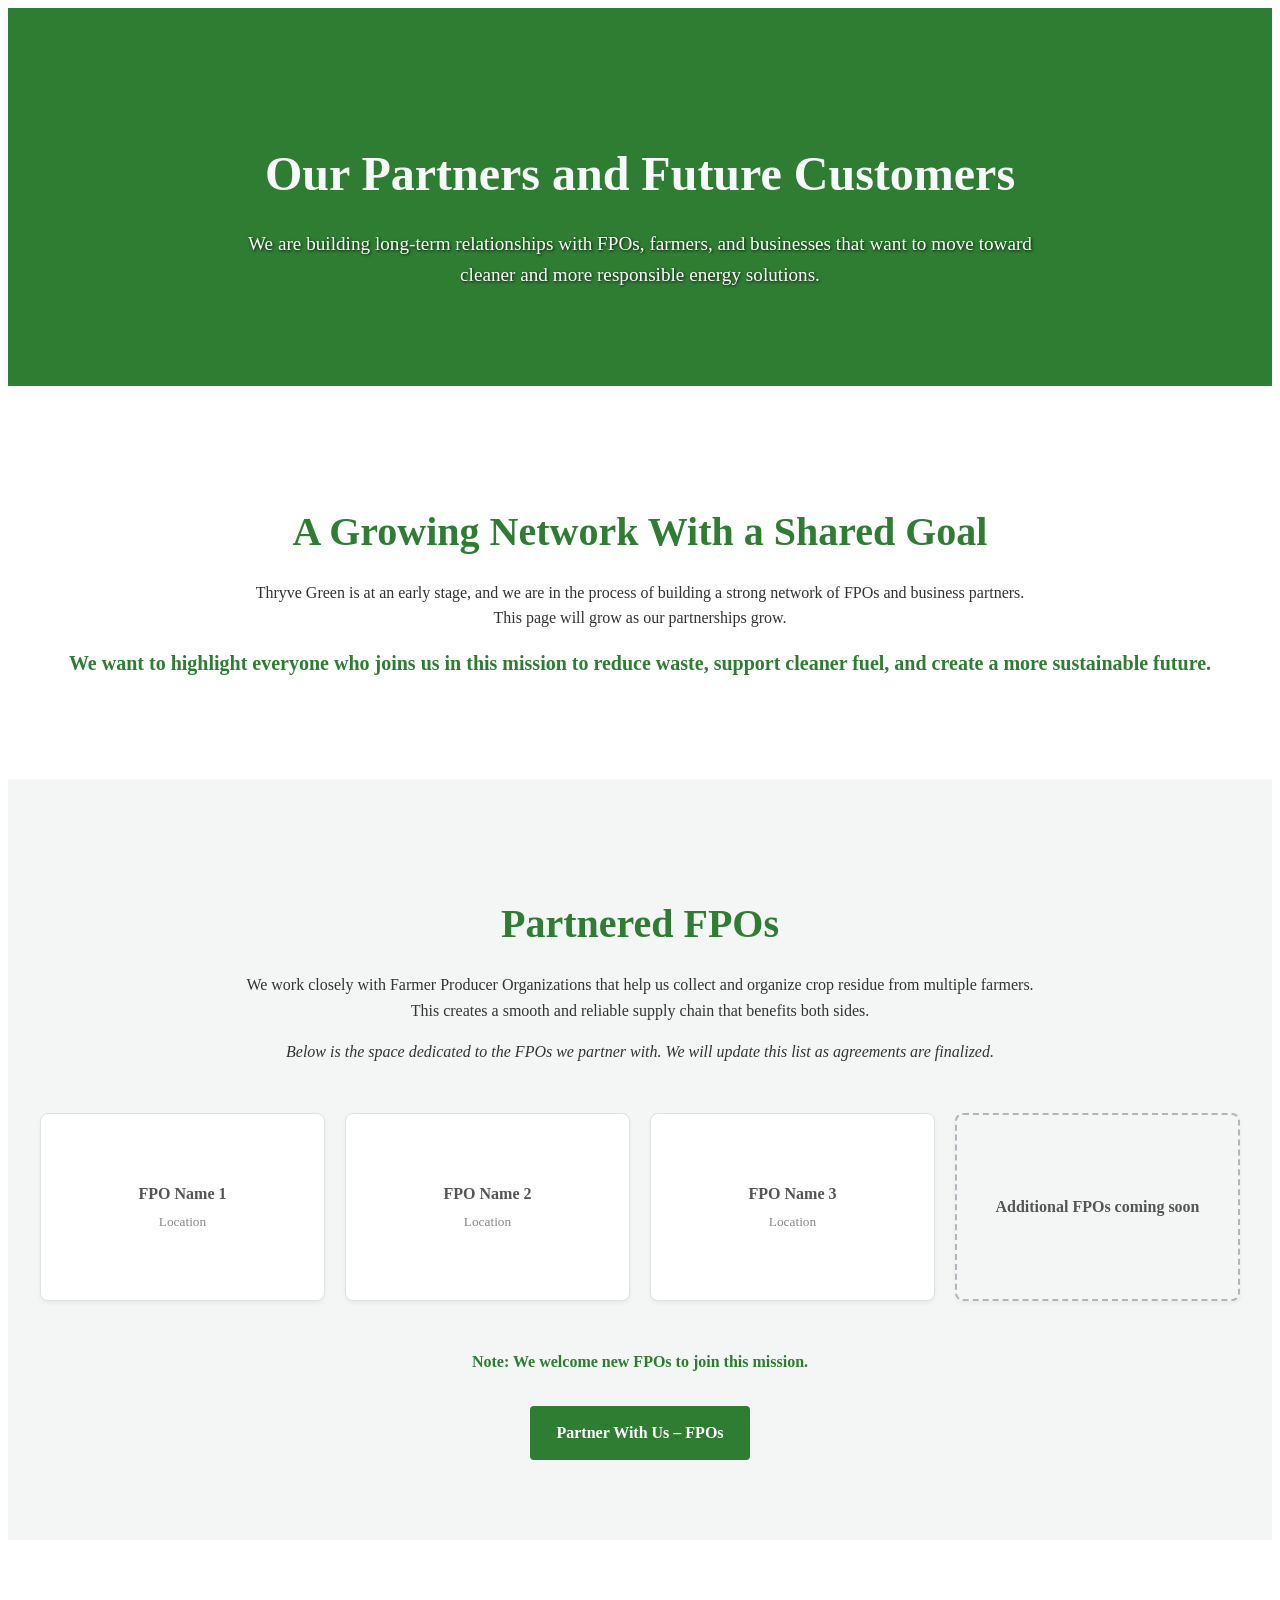
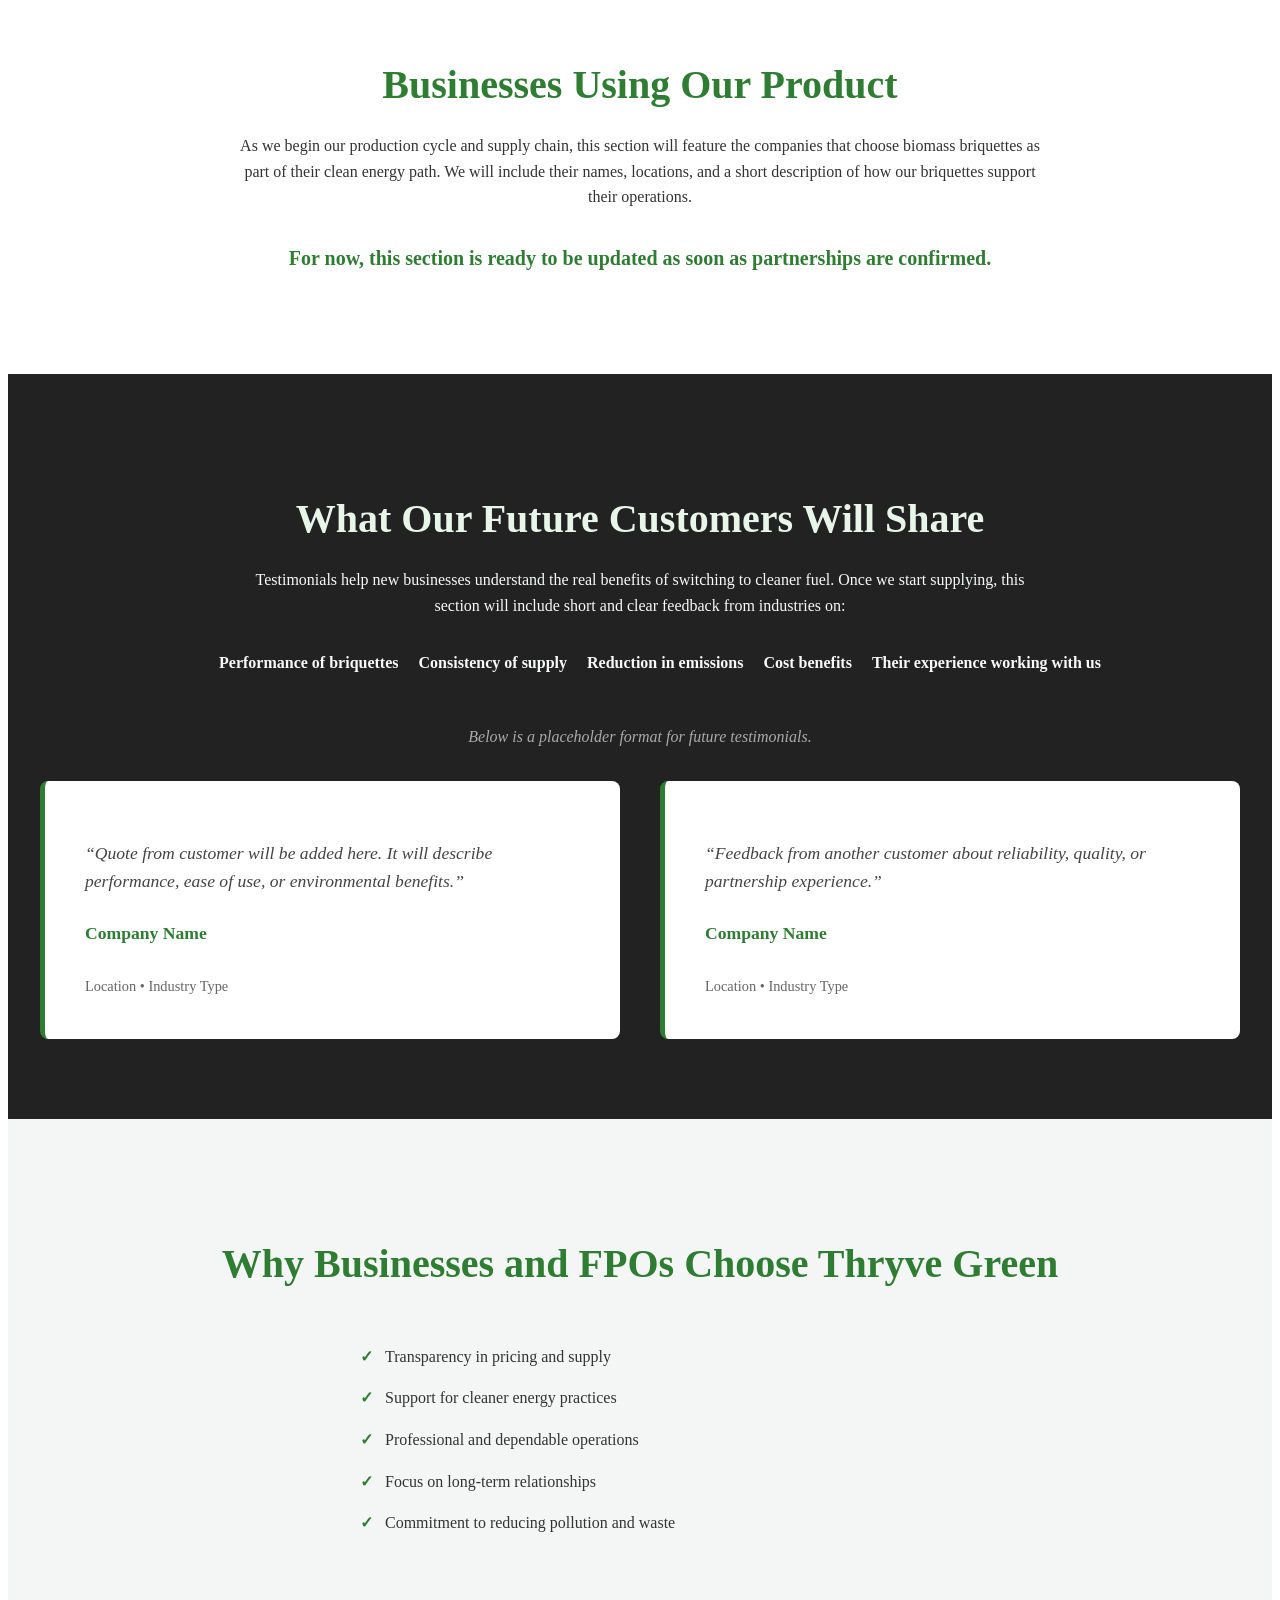
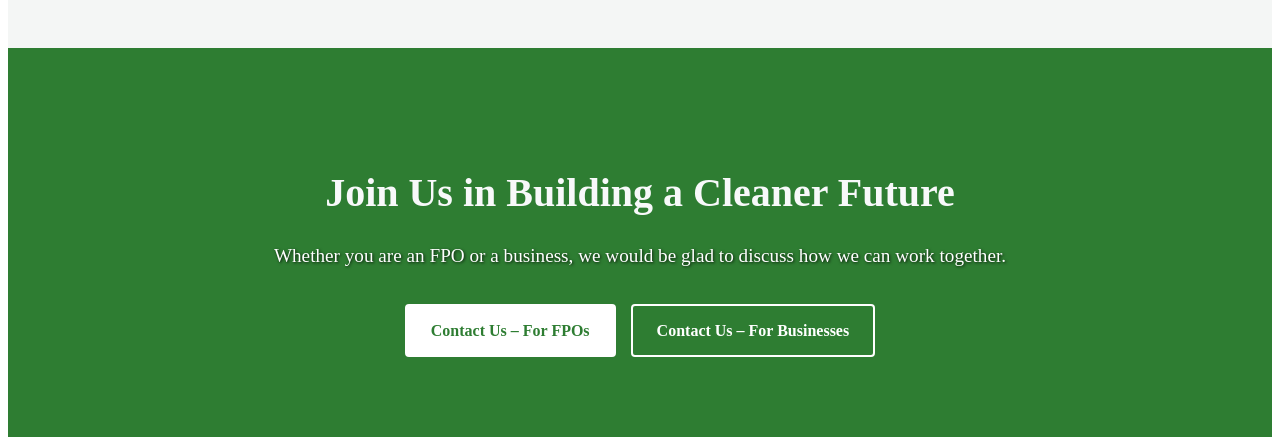
<file: partners.html>
<!DOCTYPE html>
<html lang="en">
<head>
    <meta charset="UTF-8">
    <meta name="viewport" content="width=device-width, initial-scale=1.0">
    <title>Customers & Partners | Thryve Green</title>
    <link rel="stylesheet" href="css/styles.css">
</head>
<body>

    <!-- 1. HERO SECTION -->
    <header class="inner-hero bg-green text-white text-center">
        <div class="container">
            <h1>Our Partners and Future Customers</h1>
            <p class="hero-subheading">We are building long-term relationships with FPOs, farmers, and businesses that want to move toward cleaner and more responsible energy solutions.</p>
        </div>
    </header>

    <main>
        <!-- 2. INTRODUCTION -->
        <section class="section">
            <div class="container text-center">
                <h2>A Growing Network With a Shared Goal</h2>
                <p style="max-width: 800px; margin: 0 auto;">Thryve Green is at an early stage, and we are in the process of building a strong network of FPOs and business partners. This page will grow as our partnerships grow.</p>
                <p class="highlight-text mt-2">We want to highlight everyone who joins us in this mission to reduce waste, support cleaner fuel, and create a more sustainable future.</p>
            </div>
        </section>

        <!-- 3. PARTNERED FPOs -->
        <section class="section bg-light">
            <div class="container text-center">
                <h2>Partnered FPOs</h2>
                <p style="max-width: 800px; margin: 0 auto;">We work closely with Farmer Producer Organizations that help us collect and organize crop residue from multiple farmers. This creates a smooth and reliable supply chain that benefits both sides.</p>
                <p class="mt-2"><em>Below is the space dedicated to the FPOs we partner with. We will update this list as agreements are finalized.</em></p>
                
                <div class="placeholder-grid mt-4">
                    <div class="placeholder-box">FPO Name 1<br><small>Location</small></div>
                    <div class="placeholder-box">FPO Name 2<br><small>Location</small></div>
                    <div class="placeholder-box">FPO Name 3<br><small>Location</small></div>
                    <div class="placeholder-box" style="background: transparent; border: 2px dashed #adb5bd;">Additional FPOs coming soon</div>
                </div>

                <p class="mt-4" style="color: var(--primary-green); font-weight: 600;">Note: We welcome new FPOs to join this mission.</p>
                <a href="contact.html?type=farmer" class="btn btn-primary mt-2">Partner With Us – FPOs</a>
            </div>
        </section>

        <!-- 4. BUSINESSES USING OUR PRODUCT -->
        <section class="section">
            <div class="container text-center">
                <h2>Businesses Using Our Product</h2>
                <p style="max-width: 800px; margin: 0 auto;">As we begin our production cycle and supply chain, this section will feature the companies that choose biomass briquettes as part of their clean energy path. We will include their names, locations, and a short description of how our briquettes support their operations.</p>
                <p class="highlight-text mt-3">For now, this section is ready to be updated as soon as partnerships are confirmed.</p>
            </div>
        </section>

        <!-- 5. TESTIMONIALS SECTION -->
        <section class="section bg-dark text-white">
            <div class="container">
                <h2 class="text-center" style="color: var(--light-green);">What Our Future Customers Will Share</h2>
                <p class="text-center" style="max-width: 800px; margin: 0 auto 2rem auto;">Testimonials help new businesses understand the real benefits of switching to cleaner fuel. Once we start supplying, this section will include short and clear feedback from industries on:</p>
                
                <ul class="inline-list text-center mb-4" style="justify-content: center; margin-bottom: 3rem;">
                    <li>Performance of briquettes</li>
                    <li>Consistency of supply</li>
                    <li>Reduction in emissions</li>
                    <li>Cost benefits</li>
                    <li>Their experience working with us</li>
                </ul>

                <p class="text-center mt-4 mb-3" style="color: #aaa;"><em>Below is a placeholder format for future testimonials.</em></p>

                <div class="grid-2-col mt-3">
                    <div class="testimonial-card">
                        <p class="quote">“Quote from customer will be added here. It will describe performance, ease of use, or environmental benefits.”</p>
                        <div class="testimonial-author">
                            <strong>Company Name</strong><br>
                            <span>Location • Industry Type</span>
                        </div>
                    </div>
                    <div class="testimonial-card">
                        <p class="quote">“Feedback from another customer about reliability, quality, or partnership experience.”</p>
                        <div class="testimonial-author">
                            <strong>Company Name</strong><br>
                            <span>Location • Industry Type</span>
                        </div>
                    </div>
                </div>
            </div>
        </section>

        <!-- 6. WHY PARTNER WITH US -->
        <section class="section bg-light">
            <div class="container text-center">
                <h2>Why Businesses and FPOs Choose Thryve Green</h2>
                <ul class="check-list mt-4" style="max-width: 600px; margin-left: auto; margin-right: auto; text-align: left;">
                    <li>Transparency in pricing and supply</li>
                    <li>Support for cleaner energy practices</li>
                    <li>Professional and dependable operations</li>
                    <li>Focus on long-term relationships</li>
                    <li>Commitment to reducing pollution and waste</li>
                </ul>
            </div>
        </section>

        <!-- 7. FINAL CTA -->
        <section class="section text-center bg-green text-white">
            <div class="container">
                <h2>Join Us in Building a Cleaner Future</h2>
                <p class="hero-subheading">Whether you are an FPO or a business, we would be glad to discuss how we can work together.</p>
                <div class="hero-buttons mt-3">
                    <a href="contact.html?type=farmer" class="btn btn-white">Contact Us – For FPOs</a>
                    <a href="contact.html?type=business" class="btn btn-outline-white">Contact Us – For Businesses</a>
                </div>
            </div>
        </section>
    </main>

</body>
</html>
</file>
<file: css/styles.css>
/* --- GLOBAL VARIABLES & UTILITIES --- */
:root {
    --primary-green: #2e7d32; /* Main brand green */
    --light-green: #e8f5e9;
    --dark-green: #1b5e20;
    --text-dark: #333333;
    --text-light: #f8f9fa;
    --bg-light: #f4f6f5;
}

body {
    color: var(--text-dark);
    line-height: 1.6;
}

.container {
    max-width: 1200px;
    margin: 0 auto;
    padding: 0 20px;
}

.text-center { text-align: center; }
.mt-2 { margin-top: 1rem; }
.mt-3 { margin-top: 2rem; }
.mt-4 { margin-top: 3rem; }

/* Background Utility Classes */
.bg-light { background-color: var(--bg-light); }
.bg-dark { background-color: #222; }
.bg-green { background-color: var(--primary-green); }
.text-white { color: var(--text-light); }

/* --- TYPOGRAPHY --- */
h1, h2, h3 {
    margin-bottom: 1rem;
    font-weight: 700;
}

h2 { font-size: 2.5rem; color: var(--primary-green); }
.bg-dark h2, .bg-green h2 { color: var(--text-light); }

.sub-heading {
    font-size: 1.5rem;
    font-weight: 500;
    color: #555;
    margin-bottom: 1.5rem;
}

.highlight-text {
    font-size: 1.25rem;
    font-weight: 600;
    color: var(--primary-green);
}
.bg-dark .highlight-text { color: var(--light-green); }

/* --- HERO SECTION UPDATES (Adding text formatting to previous code) --- */
.hero-content h1 {
    color: white;
    font-size: 3.5rem;
    margin: 1rem 0;
    text-shadow: 2px 2px 4px rgba(0,0,0,0.6);
}

.hero-subheading {
    color: white;
    font-size: 1.2rem;
    max-width: 800px;
    margin: 0 auto 2rem auto;
    text-shadow: 1px 1px 3px rgba(0,0,0,0.8);
}

.hero-buttons {
    display: flex;
    gap: 15px;
    justify-content: center;
    flex-wrap: wrap; /* Allows stacking on mobile */
}

/* --- BUTTONS --- */
.btn {
    display: inline-block;
    padding: 12px 24px;
    border-radius: 4px;
    text-decoration: none;
    font-weight: 600;
    transition: all 0.3s ease;
    cursor: pointer;
}

.btn-primary {
    background-color: var(--primary-green);
    color: white;
    border: 2px solid var(--primary-green);
}

.btn-primary:hover {
    background-color: var(--dark-green);
    border-color: var(--dark-green);
}

.btn-outline {
    background-color: transparent;
    color: var(--primary-green);
    border: 2px solid var(--primary-green);
}

.hero-header .btn-outline {
    color: white;
    border-color: white;
}

.btn-outline:hover {
    background-color: var(--primary-green);
    color: white;
}

.btn-white {
    background-color: white;
    color: var(--primary-green);
    border: 2px solid white;
}

.btn-outline-white {
    background-color: transparent;
    color: white;
    border: 2px solid white;
}

.btn-small {
    padding: 8px 16px;
    font-size: 0.9rem;
}

/* --- LAYOUTS & SECTIONS --- */
.section {
    padding: 5rem 0; /* Creates breathing room between sections */
}

/* Grids */
.grid-3-col {
    display: grid;
    grid-template-columns: repeat(3, 1fr);
    gap: 30px;
}

.grid-2-col {
    display: grid;
    grid-template-columns: repeat(2, 1fr);
    gap: 40px;
}

/* Cards (Our Solution) */
.card {
    background: white;
    padding: 2rem;
    border-radius: 8px;
    box-shadow: 0 4px 6px rgba(0,0,0,0.05);
    border-top: 4px solid var(--primary-green);
    text-align: left;
}

/* Lists */
.inline-list {
    list-style: none;
    display: flex;
    justify-content: center;
    gap: 20px;
    flex-wrap: wrap;
    margin: 1rem 0 2rem 0;
    font-weight: 600;
}

.check-list {
    list-style: none;
    margin-bottom: 2rem;
}

.check-list li {
    position: relative;
    padding-left: 25px;
    margin-bottom: 1rem;
}

.check-list li::before {
    content: "✓";
    position: absolute;
    left: 0;
    color: var(--primary-green);
    font-weight: bold;
}

/* Audience Boxes */
.audience-box {
    background: white;
    padding: 3rem;
    border-radius: 8px;
    box-shadow: 0 4px 15px rgba(0,0,0,0.05);
}

/* Facility Stats */
.facility-stats {
    background: white;
    padding: 2rem;
    border-radius: 8px;
    border-left: 4px solid var(--primary-green);
    text-align: left;
}

.stat-box { padding: 1rem; }

/* About Strip */
.about-strip {
    padding: 3rem 0;
}

.about-strip p {
    max-width: 800px;
    margin: 0 auto 1.5rem auto;
}

/* --- MOBILE RESPONSIVENESS --- */
@media (max-width: 768px) {
    .hero-content h1 { font-size: 2.5rem; }
    h2 { font-size: 2rem; }
    
    .grid-3-col, .grid-2-col {
        grid-template-columns: 1fr; /* Stacks everything into a single column */
    }
    
    .hero-buttons {
        flex-direction: column;
        width: 100%;
        max-width: 300px;
        margin: 0 auto;
    }
    
    .hero-buttons .btn { width: 100%; text-align: center; }
    
    .section { padding: 3rem 0; }
    
    .inline-list { flex-direction: column; gap: 10px; }
}

/* --- INNER PAGE STYLES --- */

/* Shorter hero section for pages other than the home page */
.inner-hero {
    padding: 6rem 20px 4rem 20px;
}

.inner-hero h1 {
    font-size: 3rem;
    margin-bottom: 1rem;
}

/* Two-column list for "What We Buy" section */
.two-col-list {
    column-count: 2;
    column-gap: 40px;
}

@media (max-width: 768px) {
    .two-col-list {
        column-count: 1; /* Stacks to 1 column on mobile */
    }
}

/* --- PROCESS STEPS (How It Works) --- */
.process-steps {
    display: grid;
    grid-template-columns: repeat(4, 1fr);
    gap: 20px;
    text-align: center;
}

.step {
    background: white;
    padding: 2rem 1rem;
    border-radius: 8px;
    box-shadow: 0 4px 6px rgba(0,0,0,0.05);
    position: relative;
    border-top: 4px solid var(--primary-green);
}

.step-number {
    background: var(--primary-green);
    color: white;
    width: 40px;
    height: 40px;
    border-radius: 50%;
    display: flex;
    align-items: center;
    justify-content: center;
    font-size: 1.2rem;
    font-weight: bold;
    margin: -3rem auto 1rem auto; /* Pulls the circle up onto the border */
    border: 4px solid white;
}

@media (max-width: 900px) {
    .process-steps {
        grid-template-columns: repeat(2, 1fr); /* 2x2 grid on tablets */
        row-gap: 40px;
    }
}

@media (max-width: 600px) {
    .process-steps {
        grid-template-columns: 1fr; /* 1 column on mobile */
    }
}

/* --- FPO HIGHLIGHT BOX --- */
.fpo-highlight-box {
    background: white;
    border: 2px dashed var(--primary-green);
    padding: 3rem;
    border-radius: 12px;
    max-width: 900px;
    margin: 0 auto;
}

/* --- COMPLIANCE BOX (For Businesses Page) --- */
.compliance-box {
    background: white;
    border: 1px solid #e0e0e0;
    border-top: 5px solid var(--primary-green);
    padding: 3rem;
    border-radius: 8px;
    box-shadow: 0 10px 30px rgba(0,0,0,0.05);
    max-width: 1000px;
    margin: 0 auto;
}

/* Adjusting the check-list to work beautifully inside grids or boxes */
.compliance-box .check-list {
    margin-bottom: 0;
}

/* --- FACILITY PLACEHOLDER --- */
.image-placeholder {
    background-color: #e9ecef;
    border: 2px dashed #adb5bd;
    border-radius: 8px;
    height: 300px;
    display: flex;
    align-items: center;
    justify-content: center;
    max-width: 900px;
    margin-left: auto;
    margin-right: auto;
}

/* --- PARTNERS & TESTIMONIALS --- */

/* FPO Placeholder Grid */
.placeholder-grid {
    display: grid;
    grid-template-columns: repeat(4, 1fr);
    gap: 20px;
}

.placeholder-box {
    background: #fff;
    padding: 2rem 1rem;
    border-radius: 8px;
    box-shadow: 0 2px 4px rgba(0,0,0,0.05);
    font-weight: 600;
    color: #555;
    border: 1px solid #e0e0e0;
    display: flex;
    flex-direction: column;
    justify-content: center;
    min-height: 120px;
}

.placeholder-box small {
    font-weight: 400;
    color: #888;
    margin-top: 5px;
}

@media (max-width: 900px) {
    .placeholder-grid {
        grid-template-columns: repeat(2, 1fr);
    }
}

@media (max-width: 500px) {
    .placeholder-grid {
        grid-template-columns: 1fr;
    }
}

/* Testimonial Cards */
.testimonial-card {
    background: #fff;
    padding: 2.5rem;
    border-radius: 8px;
    border-left: 5px solid var(--primary-green);
    color: var(--text-dark);
    position: relative;
    text-align: left;
}

.testimonial-card .quote {
    font-size: 1.1rem;
    font-style: italic;
    margin-bottom: 1.5rem;
    color: #444;
}

.testimonial-author strong {
    color: var(--primary-green);
    display: block;
    font-size: 1.1rem;
}

.testimonial-author span {
    font-size: 0.9rem;
    color: #666;
}

/* --- TEAM FLIP CARDS --- */
.team-grid {
    gap: 30px;
}

/* The transparent container that sets the perspective */
.flip-card {
    background-color: transparent;
    width: 100%;
    height: 350px; /* Fixed height to ensure all cards are the same size */
    perspective: 1000px; /* Gives the 3D depth effect */
    cursor: pointer;
}

/* The inner container that actually flips */
.flip-card-inner {
    position: relative;
    width: 100%;
    height: 100%;
    text-align: center;
    transition: transform 0.8s;
    transform-style: preserve-3d;
    box-shadow: 0 4px 8px rgba(0,0,0,0.2);
    border-radius: 12px;
}

/* Trigger the flip on hover (Desktop) and tap (Mobile) */
.flip-card:hover .flip-card-inner,
.flip-card:focus .flip-card-inner,
.flip-card:active .flip-card-inner {
    transform: rotateY(180deg);
}

/* Common styling for both front and back */
.flip-card-front, .flip-card-back {
    position: absolute;
    width: 100%;
    height: 100%;
    -webkit-backface-visibility: hidden; /* Safari */
    backface-visibility: hidden;
    border-radius: 12px;
    padding: 2rem;
    display: flex;
    flex-direction: column;
    align-items: center;
    justify-content: center;
}

/* Front side styling */
.flip-card-front {
    background-color: white;
}

.text-dark {
    color: var(--text-dark);
}

.team-photo {
    width: 150px;
    height: 150px;
    border-radius: 50%;
    object-fit: cover;
    margin-bottom: 1.5rem;
    border: 4px solid var(--light-green);
}

.team-designation {
    color: var(--primary-green);
    font-weight: 600;
    margin-top: 0.5rem;
}

/* Back side styling */
.flip-card-back {
    background-color: var(--primary-green);
    color: white;
    transform: rotateY(180deg);
}

.flip-card-back p {
    margin-top: 1rem;
    font-size: 0.95rem;
    line-height: 1.5;
}

/* --- CONTACT PAGE STYLES --- */

/* Contact Info Cards */
.contact-card {
    background: white;
    padding: 1.5rem;
    border-radius: 8px;
    border-left: 4px solid var(--primary-green);
    box-shadow: 0 2px 5px rgba(0,0,0,0.05);
}

.contact-card h3 {
    margin-bottom: 0.5rem;
    font-size: 1.1rem;
    color: var(--text-dark);
}

.contact-link {
    color: var(--primary-green);
    font-weight: 600;
    text-decoration: none;
    font-size: 1.1rem;
    transition: color 0.3s;
}

.contact-link:hover {
    color: var(--dark-green);
    text-decoration: underline;
}

/* Contact Form Container */
.contact-form-container {
    background: white;
    padding: 3rem;
    border-radius: 8px;
    box-shadow: 0 10px 30px rgba(0,0,0,0.08);
}

/* Form Elements */
.form-group {
    margin-bottom: 1.5rem;
    text-align: left;
}

.form-group label {
    display: block;
    font-weight: 600;
    margin-bottom: 0.5rem;
    color: #444;
}

.form-group input,
.form-group select,
.form-group textarea {
    width: 100%;
    padding: 12px 15px;
    border: 1px solid #ccc;
    border-radius: 4px;
    font-size: 1rem;
    font-family: inherit;
    transition: border-color 0.3s;
}

.form-group input:focus,
.form-group select:focus,
.form-group textarea:focus {
    outline: none;
    border-color: var(--primary-green);
    box-shadow: 0 0 0 3px rgba(46, 125, 50, 0.1);
}

/* Utility to make a button full-width */
.w-100 {
    width: 100%;
}

/* --- GLOBAL HEADER STYLES --- */
.global-header {
    background: white;
    /* This adds a soft shadow under the header to separate it from the page */
    box-shadow: 0 2px 10px rgba(0,0,0,0.1); 
    position: relative;
    z-index: 1000; /* Ensures the header stays on top of videos and images */
}

/* Line 1 Layout */
.header-top {
    display: flex;
    justify-content: space-between;
    align-items: center;
    padding: 15px 20px;
}

.nav-logo {
    height: 50px; /* Adjust this to make your logo bigger or smaller in the nav */
    width: auto;
    display: block;
}

/* Line 2 Layout */
.header-nav {
    background: var(--bg-light); /* Uses your existing light grey color */
    border-top: 1px solid #e0e0e0;
}

.nav-links {
    list-style: none;
    display: flex;
    justify-content: center; /* Centers the links */
    flex-wrap: wrap; /* Allows links to stack neatly on mobile */
    gap: 25px;
    padding: 12px 20px;
    margin: 0;
}

.nav-links a {
    text-decoration: none;
    color: var(--text-dark);
    font-weight: 600;
    font-size: 0.95rem;
    transition: color 0.3s ease;
}

.nav-links a:hover {
    color: var(--primary-green);
}

/* Mobile Adjustments for Header */
@media (max-width: 768px) {
    .nav-links {
        gap: 15px;
    }
}
</file>
